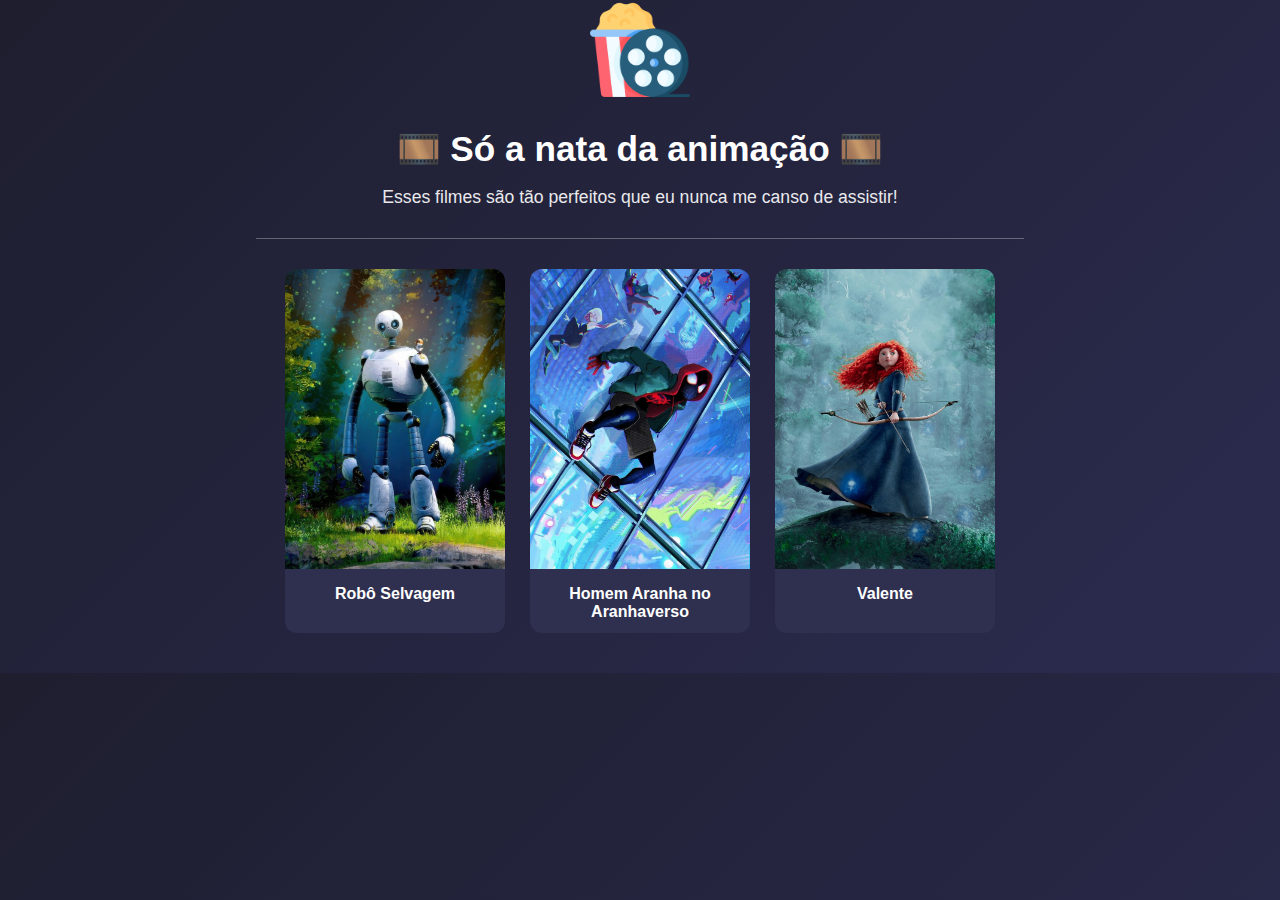
<file: index.html>
<!DOCTYPE html>
<html lang="pt-BR">
<head>
    <meta charset="UTF-8">
    <meta name="viewport" content="width=device-width, initial-scale=1.0">
    <link rel="shortcut icon" href="img/movie.png" type="image/x-icon">
    <meta name="description" content="Site sobre as minhas animações favoritas.">
    <meta name="keywords" content="animações, filmes, desenhos">
    <title>Minhas animações favoritas</title>

    <link rel="stylesheet" href="style.css">
</head>
<body>
    <img src="img/movie.png" alt="logotipo do site" width="100">
    
    <h1>🎞️ Só a nata da animação 🎞️</h1>

    <p>
        Esses filmes são tão perfeitos que eu nunca me canso de assistir!
    </p>

    <hr>
    <section class="cards">
        <a href="page1.html" class="card">
            <img src="img/robo.jpeg" alt="Robô Selvagem">
            <span>Robô Selvagem</span>
        </a>

        <a href="page2.html" class="card">
            <img src="img/aranhaverso.jpeg" alt="Homem Aranha no Aranhaverso">
            <span>Homem Aranha no Aranhaverso</span>
        </a>

        <a href="page3.html" class="card">
            <img src="img/valente.jpeg" alt="Valente">
            <span>Valente</span>
        </a>
    </section>
</body>
</html>
</file>
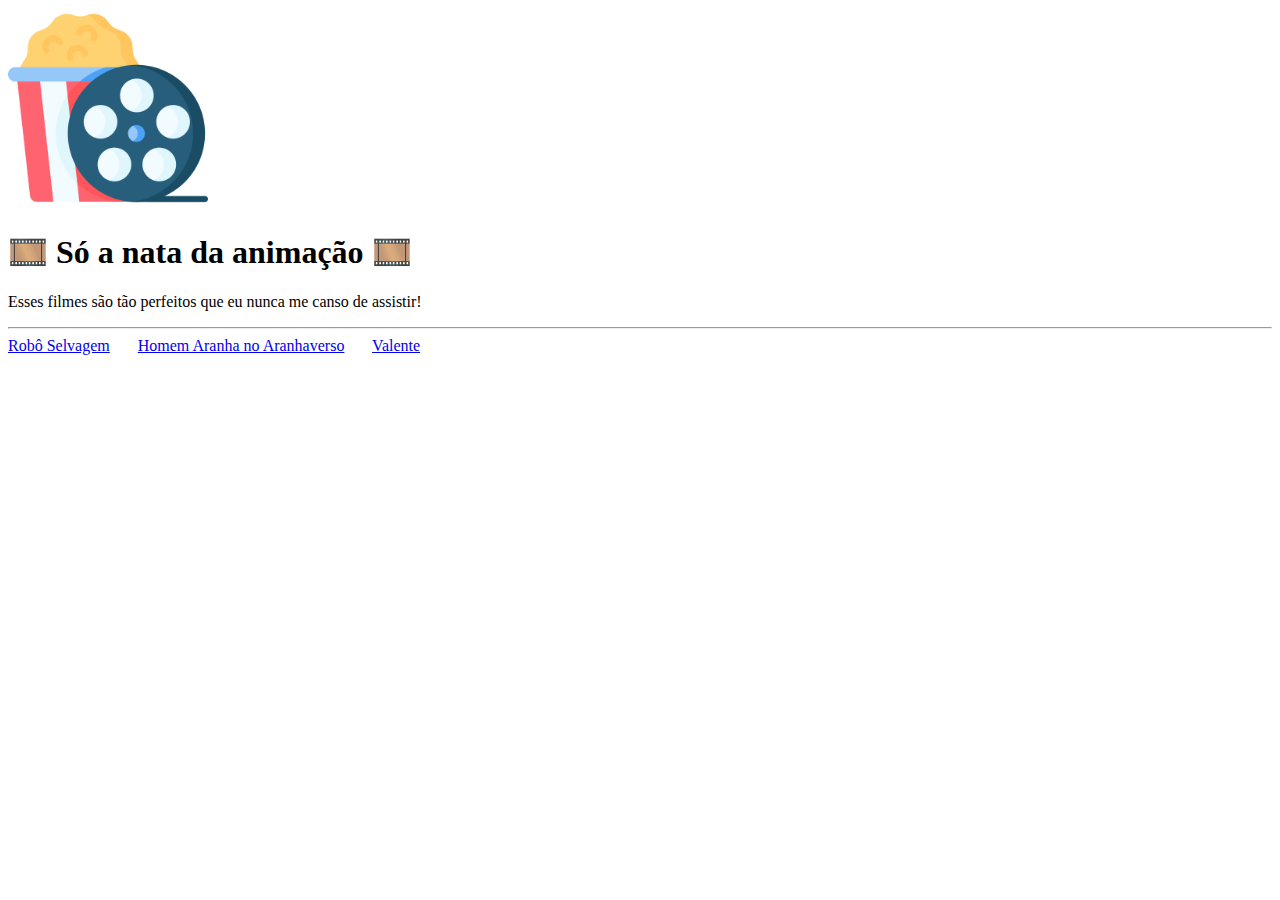
<file: julia_tardep2/index.html>
<!DOCTYPE html>
<html lang="pt-BR">
<head>
    <meta charset="UTF-8">
    <meta name="viewport" content="width=device-width, initial-scale=1.0">
    <link rel="shortcut icon" href="img/movie.png" type="image/x-icon">
    <meta name="description" content="Site sobre as minhas animações favoritas.">
    <meta name="keywords" content="animações, filmes, desenhos">
    <title>Minhas animações favoritas</title>
</head>
<body>
    <img src="img/movie.png" alt="logotipo do site" width="200">
    
    <h1>🎞️ Só a nata da animação 🎞️</h1>

    <p>
        Esses filmes são tão perfeitos que eu nunca me canso de assistir!
    </p>

    <hr>

    <a href="page1.html">Robô Selvagem</a>
    &nbsp; &nbsp; &nbsp;   
    <a href="page2.html">Homem Aranha no Aranhaverso</a>
    &nbsp; &nbsp; &nbsp;   
    <a href="page3.html">Valente</a>
</body>
</html>
</file>
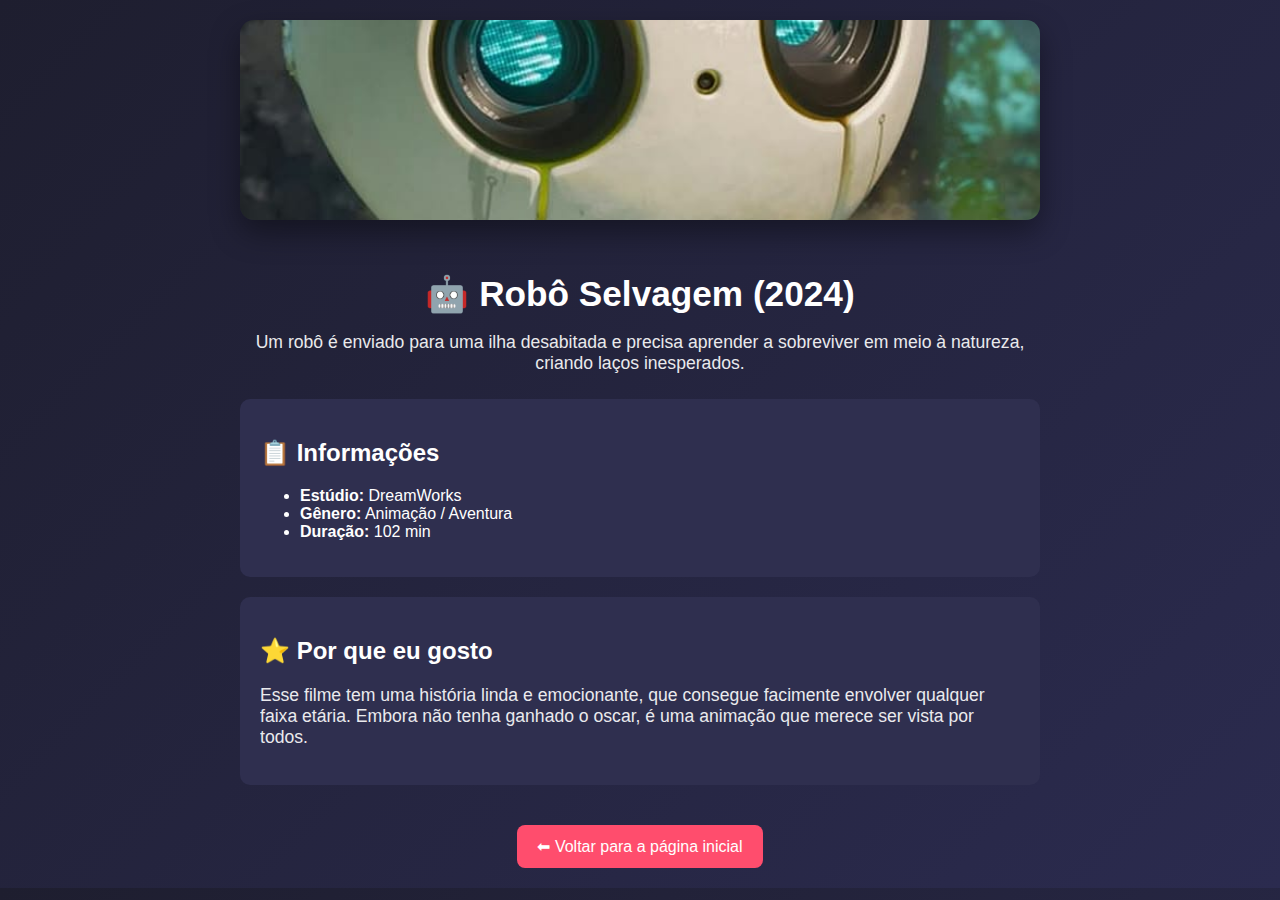
<file: page1.html>
<!DOCTYPE html>
<html lang="pt-BR">
<head>
    <meta charset="UTF-8">
    <meta name="viewport" content="width=device-width, initial-scale=1.0">
    <link rel="shortcut icon" href="img/movie.png" type="image/x-icon">
    <meta name="description" content="Site sobre as minhas animações favoritas.">
    <meta name="keywords" content="animações, filmes, desenhos">
    <title>Robô Selvagem</title>

    <link rel="stylesheet" href="style.css">
</head>
<body>
    
    <main class="filme">

        <img src="img/robopato.jpeg" alt="Cena do filme Robô Selvagem" class="banner">

        <h1>🤖 Robô Selvagem (2024)</h1>

        <p class="sinopse">
            Um robô é enviado para uma ilha desabitada e precisa aprender a sobreviver
            em meio à natureza, criando laços inesperados.
        </p>

        <section class="info">
            <h2>📋 Informações</h2>
            <ul>
                <li><strong>Estúdio:</strong> DreamWorks</li>
                <li><strong>Gênero:</strong> Animação / Aventura</li>
                <li><strong>Duração:</strong> 102 min</li>
            </ul>
        </section>

        <section class="opiniao">
            <h2>⭐ Por que eu gosto</h2>
            <p>
                Esse filme tem uma história linda e emocionante, que consegue facimente envolver qualquer faixa etária.
                Embora não tenha ganhado o oscar, é uma animação que merece ser vista por todos.
            </p>
        </section>

        <a href="index.html" class="voltar">⬅ Voltar para a página inicial</a>

    </main>
</body>
</html>
</file>
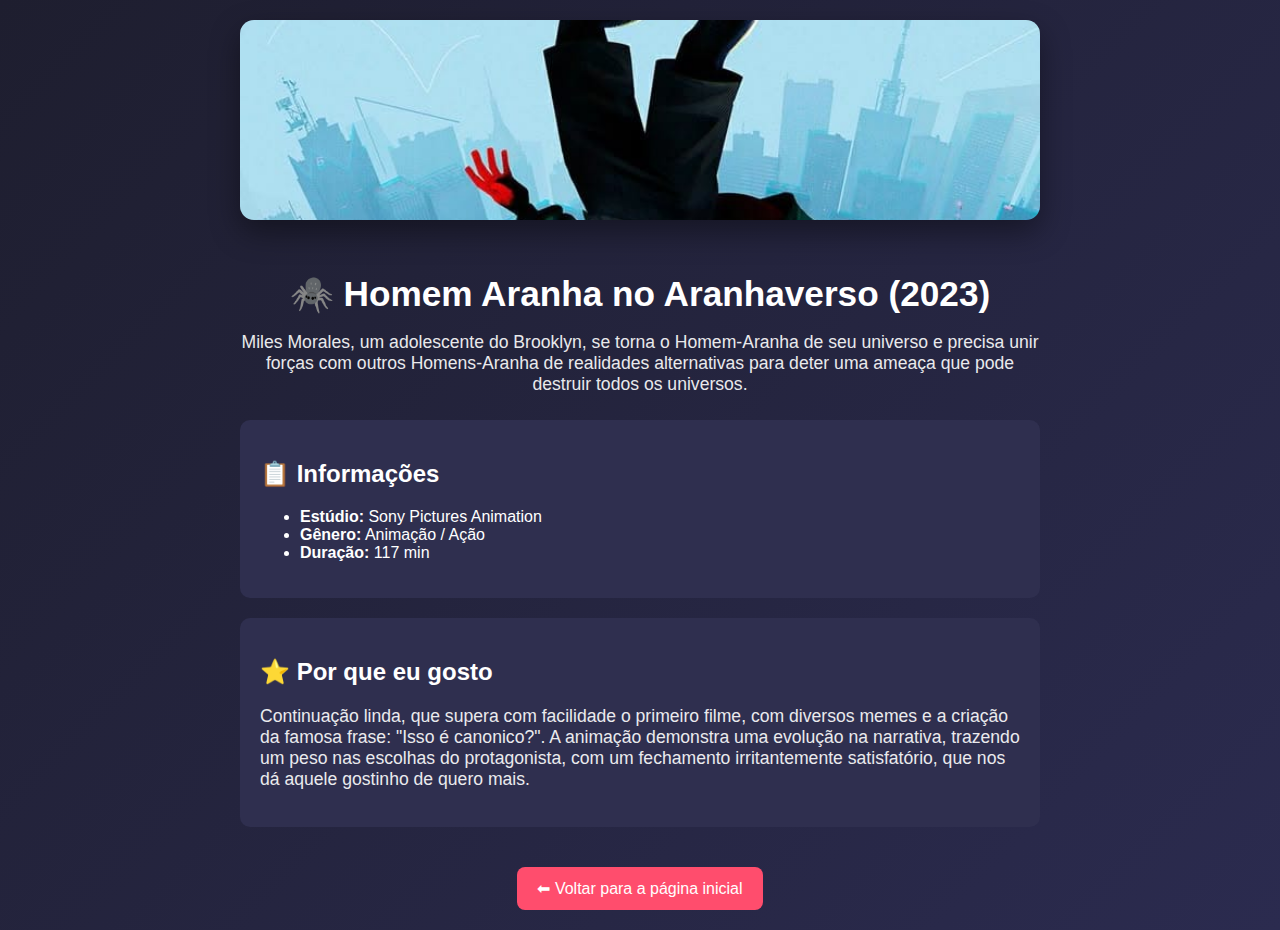
<file: page2.html>
<!DOCTYPE html>
<html lang="pt-BR">
<head>
    <meta charset="UTF-8">
    <meta name="viewport" content="width=device-width, initial-scale=1.0">
    <link rel="shortcut icon" href="img/movie.png" type="image/x-icon">
    <meta name="description" content="Site sobre as minhas animações favoritas.">
    <meta name="keywords" content="animações, filmes, desenhos">
    <title>Homem Aranha no Aranhaverso</title>

    <link rel="stylesheet" href="style.css">
</head>
<body>
    
    <main class="filme">

        <img src="img/miles.jpeg" alt="Cena do filme Homem Aranha no Aranhaverso" class="banner">

        <h1>🕷️ Homem Aranha no Aranhaverso (2023)</h1>

        <p class="sinopse">
            Miles Morales, um adolescente do Brooklyn, se torna o Homem-Aranha de seu universo e
            precisa unir forças com outros Homens-Aranha de realidades alternativas para deter uma ameaça
            que pode destruir todos os universos.
        </p>

        <section class="info">
            <h2>📋 Informações</h2>
            <ul>
                <li><strong>Estúdio:</strong> Sony Pictures Animation</li>
                <li><strong>Gênero:</strong> Animação / Ação</li>
                <li><strong>Duração:</strong> 117 min</li>
            </ul>
        </section>

        <section class="opiniao">
            <h2>⭐ Por que eu gosto</h2>
            <p>
                Continuação linda, que supera com facilidade o primeiro filme, com diversos memes e a criação da famosa frase: "Isso é canonico?".
                A animação demonstra uma evolução na narrativa, trazendo um peso nas escolhas do protagonista, com um fechamento irritantemente satisfatório, que nos dá aquele gostinho de quero mais.
            </p>
        </section>

        <a href="index.html" class="voltar">⬅ Voltar para a página inicial</a>

    </main>
</body>
</html>
</file>
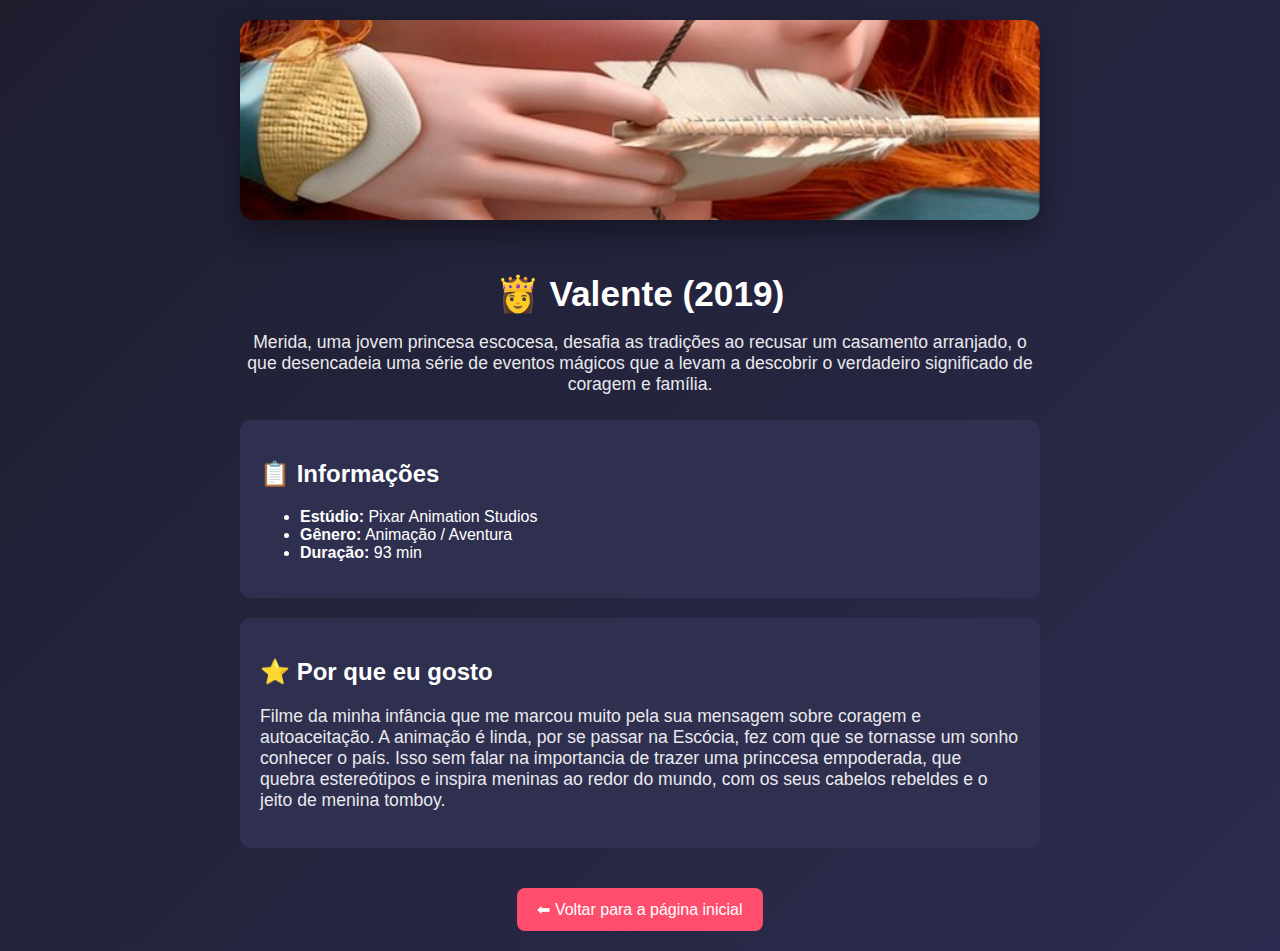
<file: page3.html>
<!DOCTYPE html>
<html lang="pt-BR">
<head>
    <meta charset="UTF-8">
    <meta name="viewport" content="width=device-width, initial-scale=1.0">
    <link rel="shortcut icon" href="img/movie.png" type="image/x-icon">
    <meta name="description" content="Site sobre as minhas animações favoritas.">
    <meta name="keywords" content="animações, filmes, desenhos">
    <title>Valente</title>

    <link rel="stylesheet" href="style.css">
</head>
<body>
    
    <main class="filme">

        <img src="img/merida.jpeg" alt="Cena do filme Valente" class="banner">

        <h1>👸 Valente (2019)</h1>

        <p class="sinopse">
            Merida, uma jovem princesa escocesa, desafia as tradições ao recusar um casamento arranjado,
            o que desencadeia uma série de eventos mágicos que a levam a descobrir o verdadeiro significado de coragem e família.
        </p>

        <section class="info">
            <h2>📋 Informações</h2>
            <ul>
                <li><strong>Estúdio:</strong> Pixar Animation Studios</li>
                <li><strong>Gênero:</strong> Animação / Aventura</li>
                <li><strong>Duração:</strong> 93 min</li>
            </ul>
        </section>

        <section class="opiniao">
            <h2>⭐ Por que eu gosto</h2>
            <p>
                Filme da minha infância que me marcou muito pela sua mensagem sobre coragem e autoaceitação.
                A animação é linda, por se passar na Escócia, fez com que se tornasse um sonho conhecer o país.
                Isso sem falar na importancia de trazer uma princcesa empoderada, que quebra estereótipos e inspira meninas ao redor do mundo, com os seus cabelos rebeldes e o jeito de menina tomboy.
            </p>
        </section>

        <a href="index.html" class="voltar">⬅ Voltar para a página inicial</a>

    </main>
</body>
</html>
</file>
<file: style.css>
body {
    margin: 0;
    font-family: 'Segoe UI', Arial, sans-serif;
    background: linear-gradient(135deg, #1e1e2f, #2b2b4f);
    color: #ffffff;
    text-align: center;
}

header {
    padding: 40px 20px;
}

header img {
    width: 120px;
    margin-bottom: 15px;
}

h1 {
    font-size: 2.2rem;
    margin-bottom: 10px;
}

p {
    font-size: 1.1rem;
    opacity: 0.9;
}

hr {
    width: 60%;
    margin: 30px auto;
    border: none;
    height: 1px;
    background-color: rgba(255, 255, 255, 0.3);
}

/* Cards */
.cards {
    display: flex;
    justify-content: center;
    gap: 25px;
    flex-wrap: wrap;
    padding-bottom: 40px;
}

.card {
    background-color: #2f2f4f;
    border-radius: 12px;
    overflow: hidden;
    width: 220px;
    text-decoration: none;
    color: white;
    transition: 0.3s;
}

.card img {
    width: 100%;
    height: 300px;
    object-fit: cover;
}

.card span {
    display: block;
    padding: 12px;
    font-weight: bold;
}

.card:hover {
    transform: translateY(-6px) scale(1.03);
    box-shadow: 0 10px 25px rgba(0, 0, 0, 0.4);
}

.filme {
    max-width: 800px;
    margin: auto;
    padding: 20px;
}

.banner {
    width: 100%;
    max-height: 200px;
    object-fit: cover;
    border-radius: 14px;
    margin-bottom: 25px;
    box-shadow: 0 12px 30px rgba(0, 0, 0, 0.4);
}


.sinopse {
    font-size: 1.1rem;
    margin-bottom: 25px;
}

.info, .opiniao {
    background-color: #2f2f4f;
    padding: 20px;
    border-radius: 10px;
    margin-bottom: 20px;
    text-align: left;
}

.voltar {
    display: inline-block;
    margin-top: 20px;
    text-decoration: none;
    color: white;
    background-color: #ff4d6d;
    padding: 12px 20px;
    border-radius: 8px;
    transition: 0.3s;
}

.voltar:hover {
    background-color: #ff6f8a;
}
</file>
